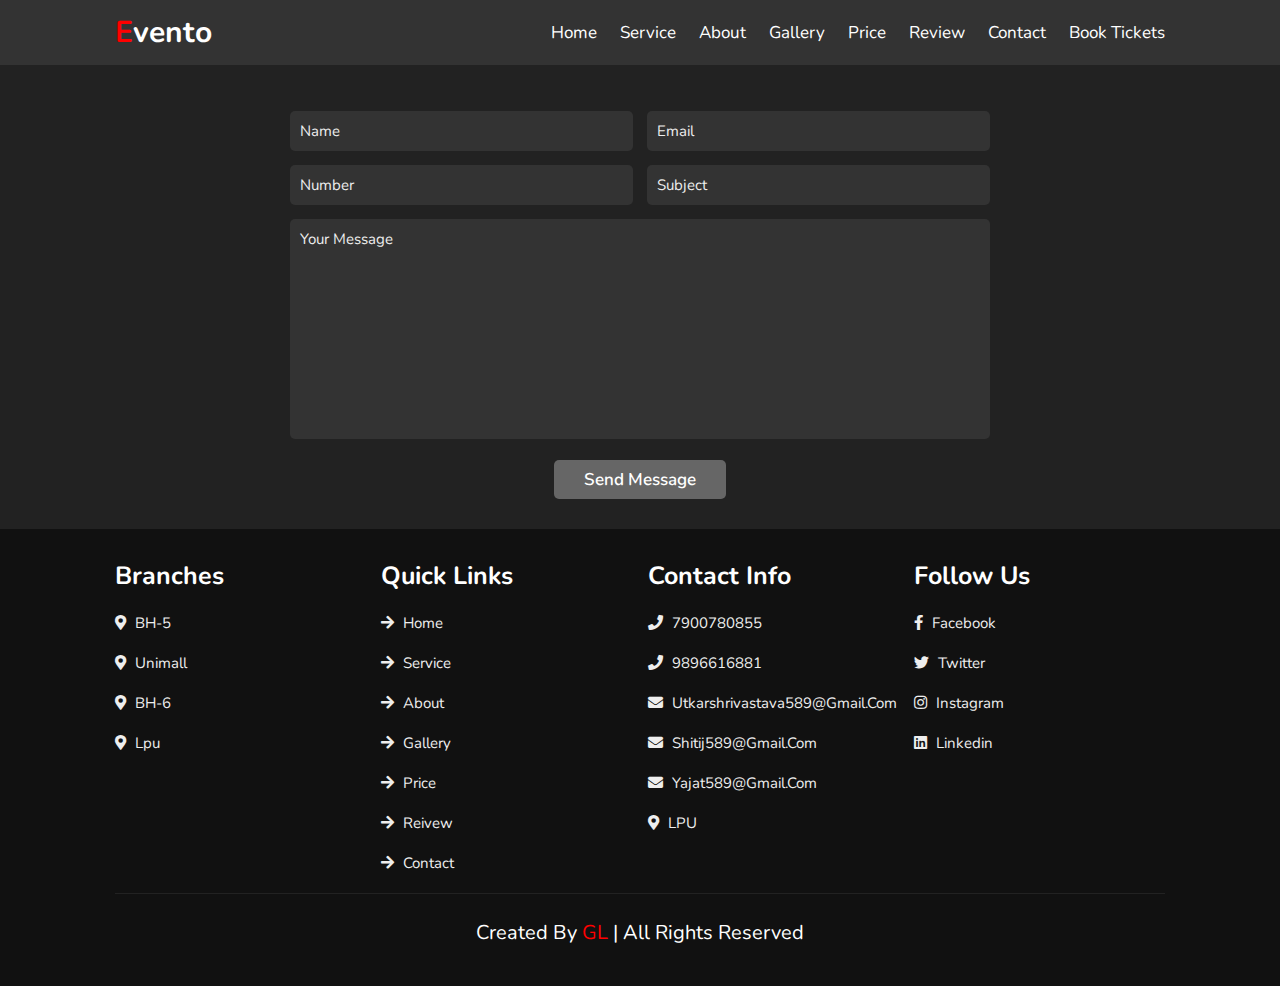
<file: contact.html>
<!DOCTYPE html>
<html lang="en">
  <head>
    <meta charset="UTF-8" />
    <meta http-equiv="X-UA-Compatible" content="IE=edge" />
    <meta name="viewport" content="width=device-width, initial-scale=1.0" />
    <title>Event Management Website</title>
    <!-- Swiper-js-Link -->
    <link
      rel="stylesheet"
      href="https://unpkg.com/swiper/swiper-bundle.min.css"
    />
    <!-- Font-cdn Link -->
    <link
      rel="stylesheet"
      href="https://cdnjs.cloudflare.com/ajax/libs/font-awesome/5.15.4/css/all.min.css"
    />
    <!-- CSS File Link -->
    <link rel="stylesheet" href="style.css" />
  </head>
  <body>
    <!-- Header section -->
  <header class="header">
      <a href="#" class="logo"><span>e</span>vento</a>

      <nav class="navbar">
        <a href="index.html">home</a>
        <a href="service.html">service</a>
        <a href="about.html">about</a>
        <a href="gallery.html">gallery</a>
        <a href="price.html">price</a>
        <a href="review.html">review</a>
        <a href="contact.html">contact</a>
        <a href="ticket.htm">book tickets</a>
    </nav>
  </header>
  <section class="contact" id="contact">

    <h1 class="heading6"> <span>contact</span> us </h1>

    <form action="" onsubmit="return(validate());">
        <div class="inputBox">
            <input type="text" placeholder="name" id="t1">
            <input type="email" placeholder="email" id="t2">
        </div>
        <div class="inputBox">
            <input type="text" placeholder="number" id="t5">
            <input type="text" placeholder="subject" >
        </div>
        <div>
        <textarea name="" placeholder="your message" id="t7" cols="30" rows="10"></textarea>
        </div>
        <input type="submit" value="send message" class="btn">
    </form>
  </section>
  <section class="footer">

    <div class="box-container">

        <div class="box">
            <h3>branches</h3>
            <a href="#"> <i class="fas fa-map-marker-alt"></i> BH-5 </a>
            <a href="#"> <i class="fas fa-map-marker-alt"></i> Unimall </a>
            <a href="#"> <i class="fas fa-map-marker-alt"></i> BH-6</a>
            <a href="https://www.bing.com/search?pglt=41&q=lpu&cvid=2a14c89ed49d4e5eabe766b05cf0dbec&gs_lcrp=EgZjaHJvbWUyBggAEEUYOTIGCAEQRRg7MgYIAhBFGDsyBggDEEUYOzIGCAQQRRg8MgYIBRBFGDwyBggGEEUYPDIGCAcQRRhA0gEIMTA2MWowajGoAgCwAgA&FORM=ANNTA1&PC=HCTS"> <i class="fas fa-map-marker-alt"></i> lpu </a>
        </div>

        <div class="box">
            <h3>quick links</h3>
            <a href="index.html"> <i class="fas fa-arrow-right"></i> home </a>
            <a href="service.html"> <i class="fas fa-arrow-right"></i> service </a>
            <a href="about.html"> <i class="fas fa-arrow-right"></i> about </a>
            <a href="gallery.html"> <i class="fas fa-arrow-right"></i> gallery </a>
            <a href="price.html"> <i class="fas fa-arrow-right"></i> price </a>
            <a href="review.html"> <i class="fas fa-arrow-right"></i> reivew </a>
            <a href="contact.html"> <i class="fas fa-arrow-right"></i> contact </a>
        </div>

        <div class="box">
          <h3>contact info</h3>
          <a href="#"> <i class="fas fa-phone"></i> 7900780855 </a>
          <a href="#"> <i class="fas fa-phone"></i> 9896616881 </a>
          <a href="#"> <i class="fas fa-envelope"></i> utkarshrivastava589@gmail.com </a>
          <a href="#"> <i class="fas fa-envelope"></i> shitij589@gmail.com </a>
          <a href="#"> <i class="fas fa-envelope"></i> yajat589@gmail.com </a>
          <a href="#"> <i class="fas fa-map-marker-alt"></i> LPU </a>
      </div>

      <div class="box">
        <h3>follow us</h3>
        <a href="https://www.facebook.com/utkarsh.utkarsh"> <i class="fab fa-facebook-f"></i> facebook </a>
        <a href="https://twitter.com/utkarsh"> <i class="fab fa-twitter"></i> twitter </a>
        <a href="https://www.instagram.com/kshitij589/?next=%2F"> <i class="fab fa-instagram"></i> instagram </a>
        <a href="https://www.linkedin.com/in/yajat589/"> <i class="fab fa-linkedin"></i> linkedin </a>
    </div>
  </div>
<div class="credit"><span>Created By <a href="https://wa.me/7900780855" target="_blank" class="btn1"> GL </a>| all rights reserved </div>
</section>
<script src="script.js"></script>
</body>
</html>
</file>
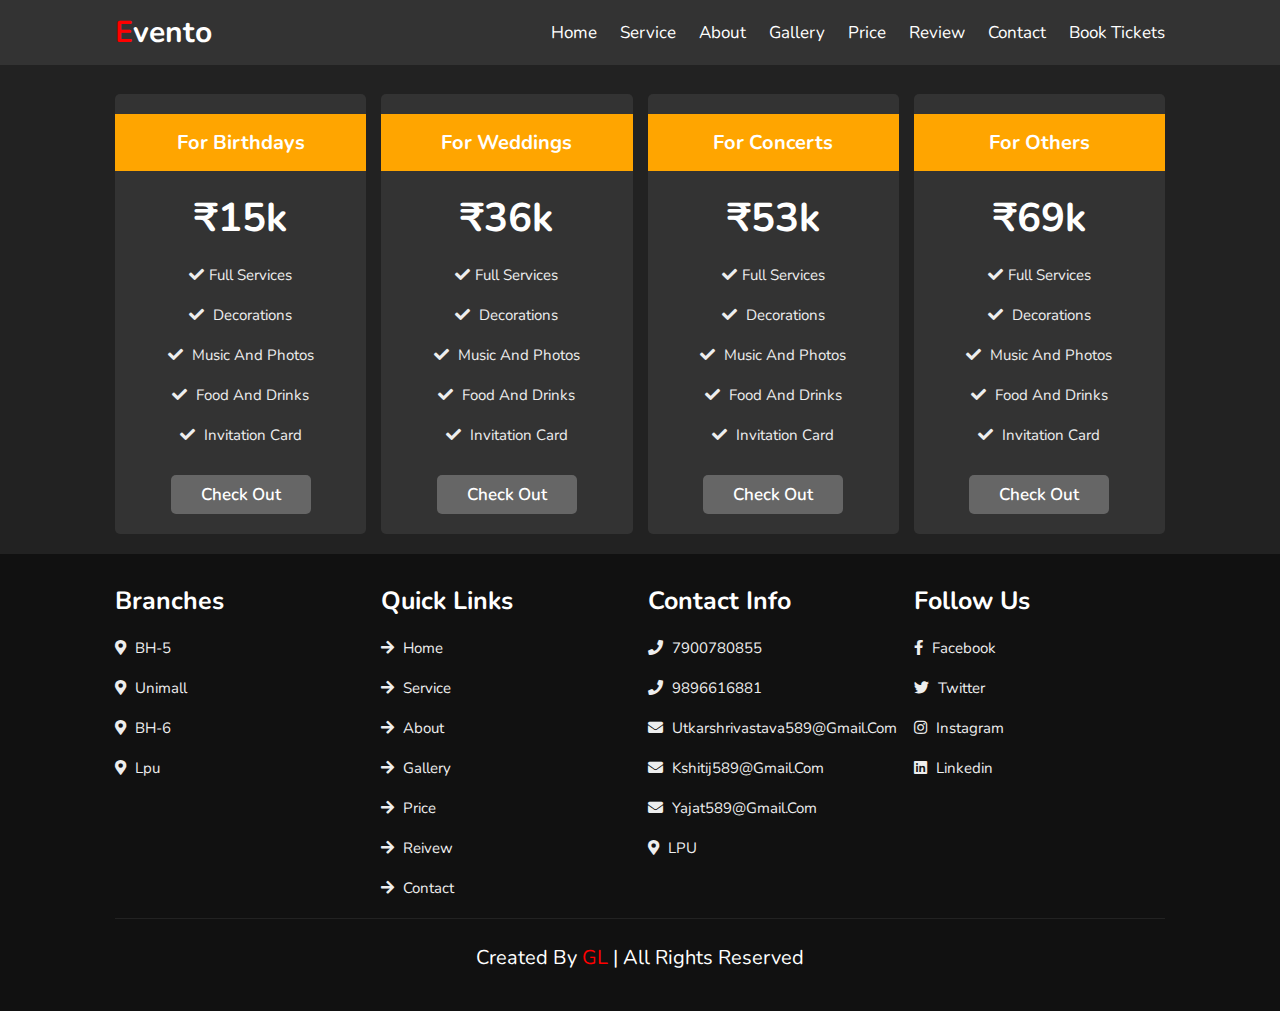
<file: price.html>
<!DOCTYPE html>
<html lang="en">
  <head>
    <meta charset="UTF-8" />
    <meta http-equiv="X-UA-Compatible" content="IE=edge" />
    <meta name="viewport" content="width=device-width, initial-scale=1.0" />
    <title>Event Management Website</title>
    <!-- Swiper-js-Link -->
    <link
      rel="stylesheet"
      href="https://unpkg.com/swiper/swiper-bundle.min.css"
    />
    <!-- Font-cdn Link -->
    <link
      rel="stylesheet"
      href="https://cdnjs.cloudflare.com/ajax/libs/font-awesome/5.15.4/css/all.min.css"
    />
    <!-- CSS File Link -->
    <link rel="stylesheet" href="style.css" />
  </head>
  <body>
    <!-- Header section -->
  <header class="header">
      <a href="#" class="logo"><span>e</span>vento</a>

      <nav class="navbar">
        <a href="index.html">home</a>
        <a href="service.html">service</a>
        <a href="about.html">about</a>
        <a href="gallery.html">gallery</a>
        <a href="price.html">price</a>
        <a href="review.html">review</a>
        <a href="contact.html">contact</a>
        <a href="ticket.htm">book tickets</a>
    </nav>
  </header>
  <section class="price" id="price">

    <h1 class="heading4"> our <span>price</span> </h1>

    <div class="box-container">

        <div class="box">
            <h3 class="title">for birthdays</h3>
            <h3 class="amount">&#8377;15k</h3>
            <ul>
                <li><i class="fas fa-check"></i>full services</li>
                <li> <i class="fas fa-check"></i> decorations </li>
                <li> <i class="fas fa-check"></i> music and photos </li>
                <li> <i class="fas fa-check"></i> food and drinks </li>
                <li> <i class="fas fa-check"></i> invitation card </li>
            </ul>
            <a href="#" class="btn">check out</a>
        </div>

        <div class="box">
            <h3 class="title">for weddings</h3>
            <h3 class="amount">&#8377;36k</h3>
            <ul>
                <li><i class="fas fa-check"></i>full services</li>
                <li> <i class="fas fa-check"></i> decorations </li>
                <li> <i class="fas fa-check"></i> music and photos </li>
                <li> <i class="fas fa-check"></i> food and drinks </li>
                <li> <i class="fas fa-check"></i> invitation card </li>
            </ul>
            <a href="#" class="btn">check out</a>
        </div>

        <div class="box">
            <h3 class="title">for concerts</h3>
            <h3 class="amount">&#8377;53k</h3>
            <ul>
                <li><i class="fas fa-check"></i>full services</li>
                <li> <i class="fas fa-check"></i> decorations </li>
                <li> <i class="fas fa-check"></i> music and photos </li>
                <li> <i class="fas fa-check"></i> food and drinks </li>
                <li> <i class="fas fa-check"></i> invitation card </li>
            </ul>
            <a href="#" class="btn">check out</a>
        </div>

        <div class="box">
            <h3 class="title">for others</h3>
            <h3 class="amount">&#8377;69k</h3>
            <ul>
                <li><i class="fas fa-check"></i>full services</li>
                <li> <i class="fas fa-check"></i> decorations </li>
                <li> <i class="fas fa-check"></i> music and photos </li>
                <li> <i class="fas fa-check"></i> food and drinks </li>
                <li> <i class="fas fa-check"></i> invitation card </li>
            </ul>
            <a href="#" class="btn">check out</a>
        </div>
    </div>
  </section>
  <section class="footer">

    <div class="box-container">

        <div class="box">
            <h3>branches</h3>
            <a href="#"> <i class="fas fa-map-marker-alt"></i> BH-5 </a>
            <a href="#"> <i class="fas fa-map-marker-alt"></i> Unimall </a>
            <a href="#"> <i class="fas fa-map-marker-alt"></i> BH-6</a>
            <a href="https://www.bing.com/search?pglt=41&q=lpu&cvid=2a14c89ed49d4e5eabe766b05cf0dbec&gs_lcrp=EgZjaHJvbWUyBggAEEUYOTIGCAEQRRg7MgYIAhBFGDsyBggDEEUYOzIGCAQQRRg8MgYIBRBFGDwyBggGEEUYPDIGCAcQRRhA0gEIMTA2MWowajGoAgCwAgA&FORM=ANNTA1&PC=HCTS"> <i class="fas fa-map-marker-alt"></i> lpu </a>
        </div>

        <div class="box">
            <h3>quick links</h3>
            <a href="index.html"> <i class="fas fa-arrow-right"></i> home </a>
            <a href="service.html"> <i class="fas fa-arrow-right"></i> service </a>
            <a href="about.html"> <i class="fas fa-arrow-right"></i> about </a>
            <a href="gallery.html"> <i class="fas fa-arrow-right"></i> gallery </a>
            <a href="price.html"> <i class="fas fa-arrow-right"></i> price </a>
            <a href="review.html"> <i class="fas fa-arrow-right"></i> reivew </a>
            <a href="contact.html"> <i class="fas fa-arrow-right"></i> contact </a>
        </div>

        <div class="box">
          <h3>contact info</h3>
          <a href="#"> <i class="fas fa-phone"></i> 7900780855 </a>
          <a href="#"> <i class="fas fa-phone"></i> 9896616881 </a>
          <a href="#"> <i class="fas fa-envelope"></i> utkarshrivastava589@gmail.com </a>
          <a href="#"> <i class="fas fa-envelope"></i> kshitij589@gmail.com </a>
          <a href="#"> <i class="fas fa-envelope"></i> yajat589@gmail.com </a>
          <a href="#"> <i class="fas fa-map-marker-alt"></i> LPU </a>
      </div>
      <div class="box">
        <h3>follow us</h3>
        <a href="https://www.facebook.com/utkarsh.utkarsh"> <i class="fab fa-facebook-f"></i> facebook </a>
        <a href="https://twitter.com/utkarsh"> <i class="fab fa-twitter"></i> twitter </a>
        <a href="https://www.instagram.com/kshitij589/?next=%2F"> <i class="fab fa-instagram"></i> instagram </a>
        <a href="https://www.linkedin.com/in/yajat589/"> <i class="fab fa-linkedin"></i> linkedin </a>
    </div>
  </div>
<div class="credit"><span>Created By <a href="https://wa.me/7900780855" target="_blank" class="btn1"> GL </a>| all rights reserved </div>
</section>

</body>
</html>
</file>
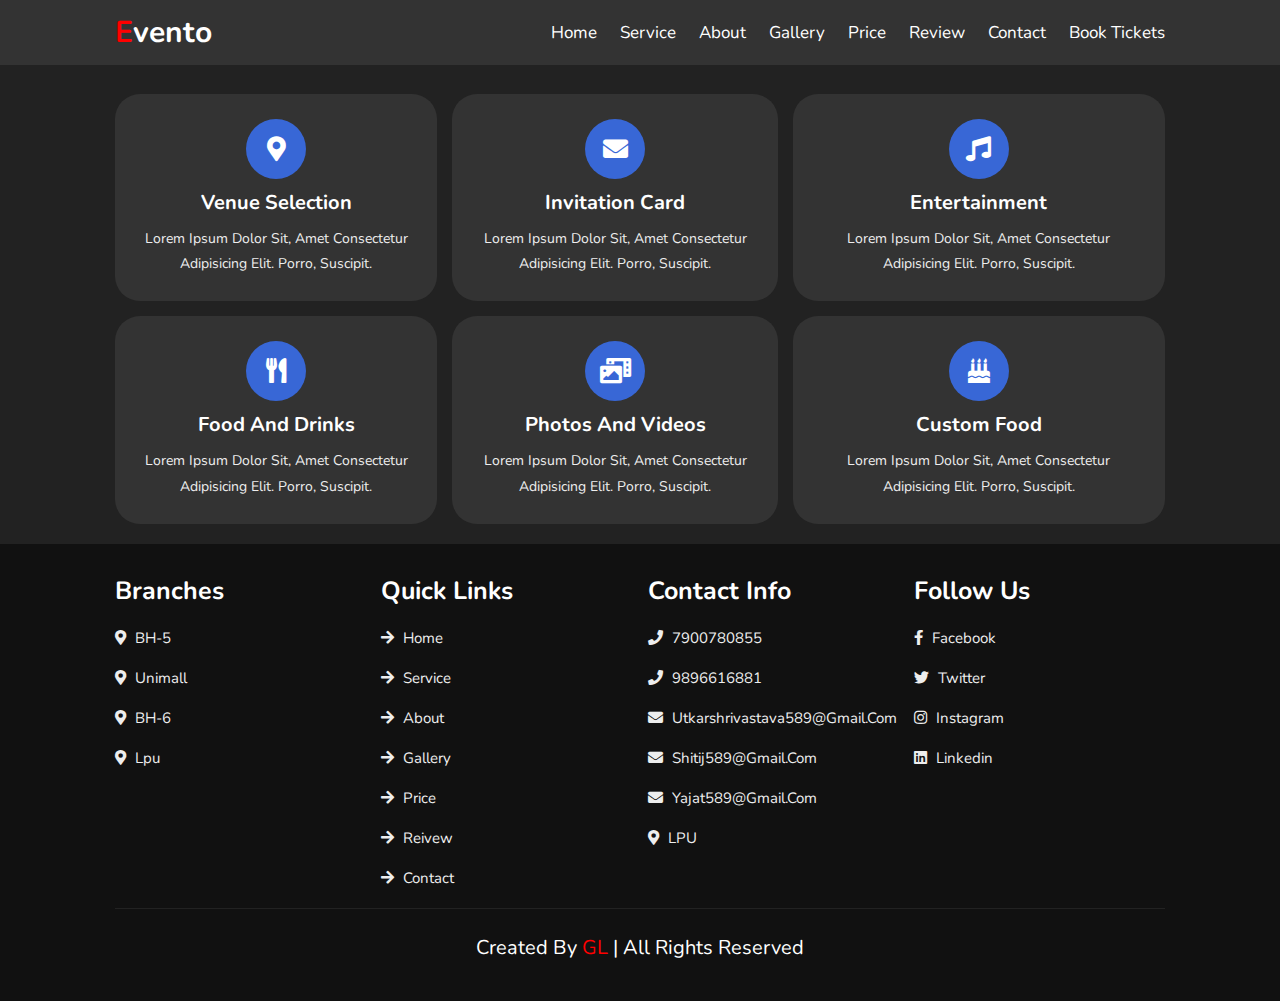
<file: service.html>
<!DOCTYPE html>
<html lang="en">
  <head>
    <meta charset="UTF-8" />
    <meta http-equiv="X-UA-Compatible" content="IE=edge" />
    <meta name="viewport" content="width=device-width, initial-scale=1.0" />
    <title>Event Management Website</title>
    <!-- Swiper-js-Link -->
    <link
      rel="stylesheet"
      href="https://unpkg.com/swiper/swiper-bundle.min.css"
    />
    <!-- Font-cdn Link -->
    <link
      rel="stylesheet"
      href="https://cdnjs.cloudflare.com/ajax/libs/font-awesome/5.15.4/css/all.min.css"
    />
    <!-- CSS File Link -->
    <link rel="stylesheet" href="style.css" />
  </head>
  <body>
    <!-- Header section -->
  <header class="header">
      <a href="#" class="logo"><span>e</span>vento</a>
      <nav class="navbar">
        <a href="index.html">home</a>
        <a href="service.html">service</a>
        <a href="about.html">about</a>
        <a href="gallery.html">gallery</a>
        <a href="price.html">price</a>
        <a href="review.html">review</a>
        <a href="contact.html">contact</a>
        <a href="ticket.htm">book tickets</a>
    </nav>
  </header>

   
    <!-- Service Section -->

    <section class="service" id="service">
      <h1 class="heading1">our <span>services</span></h1>

      <div class="box-container">
        <div class="box">
          <i class="fas fa-map-marker-alt"></i>
          <h3>venue selection</h3>
          <p>
            Lorem ipsum dolor sit, amet consectetur adipisicing elit. Porro,
            suscipit.
          </p>
        </div>

        <div class="box">
          <i class="fas fa-envelope"></i>
          <h3>invitation card</h3>
          <p>
            Lorem ipsum dolor sit, amet consectetur adipisicing elit. Porro,
            suscipit.
          </p>
        </div>

        <div class="box">
          <i class="fas fa-music"></i>
          <h3>entertainment</h3>
          <p>
            Lorem ipsum dolor sit, amet consectetur adipisicing elit. Porro,
            suscipit.
          </p>
        </div>

        <div class="box">
          <i class="fas fa-utensils"></i>
          <h3>food and drinks</h3>
          <p>
            Lorem ipsum dolor sit, amet consectetur adipisicing elit. Porro,
            suscipit.
          </p>
        </div>

        <div class="box">
          <i class="fas fa-photo-video"></i>
          <h3>photos and videos</h3>
          <p>
            Lorem ipsum dolor sit, amet consectetur adipisicing elit. Porro,
            suscipit.
          </p>
        </div>

        <div class="box">
          <i class="fas fa-birthday-cake"></i>
          <h3>custom food</h3>
          <p>
            Lorem ipsum dolor sit, amet consectetur adipisicing elit. Porro,
            suscipit.
          </p>
        </div>
    </div>
  </section>
 
  <section class="footer">

    <div class="box-container">

        <div class="box">
            <h3>branches</h3>
            <a href="#"> <i class="fas fa-map-marker-alt"></i> BH-5 </a>
            <a href="#"> <i class="fas fa-map-marker-alt"></i> Unimall </a>
            <a href="#"> <i class="fas fa-map-marker-alt"></i> BH-6</a>
            <a href="https://www.bing.com/search?pglt=41&q=lpu&cvid=2a14c89ed49d4e5eabe766b05cf0dbec&gs_lcrp=EgZjaHJvbWUyBggAEEUYOTIGCAEQRRg7MgYIAhBFGDsyBggDEEUYOzIGCAQQRRg8MgYIBRBFGDwyBggGEEUYPDIGCAcQRRhA0gEIMTA2MWowajGoAgCwAgA&FORM=ANNTA1&PC=HCTS"> <i class="fas fa-map-marker-alt"></i> lpu </a>
        </div>

        <div class="box">
            <h3>quick links</h3>
            <a href="index.html"> <i class="fas fa-arrow-right"></i> home </a>
            <a href="service.html"> <i class="fas fa-arrow-right"></i> service </a>
            <a href="about.html"> <i class="fas fa-arrow-right"></i> about </a>
            <a href="gallery.html"> <i class="fas fa-arrow-right"></i> gallery </a>
            <a href="price.html"> <i class="fas fa-arrow-right"></i> price </a>
            <a href="review.html"> <i class="fas fa-arrow-right"></i> reivew </a>
            <a href="contact.html"> <i class="fas fa-arrow-right"></i> contact </a>
        </div>

        <div class="box">
          <h3>contact info</h3>
          <a href="#"> <i class="fas fa-phone"></i> 7900780855 </a>
          <a href="#"> <i class="fas fa-phone"></i> 9896616881 </a>
          <a href="#"> <i class="fas fa-envelope"></i> utkarshrivastava589@gmail.com </a>
          <a href="#"> <i class="fas fa-envelope"></i> shitij589@gmail.com </a>
          <a href="#"> <i class="fas fa-envelope"></i> yajat589@gmail.com </a>
          <a href="#"> <i class="fas fa-map-marker-alt"></i> LPU </a>
        </div>
        
        <div class="box">
          <h3>follow us</h3>
          <a href="https://www.facebook.com/utkarsh.utkarsh"> <i class="fab fa-facebook-f"></i> facebook </a>
          <a href="https://twitter.com/utkarsh"> <i class="fab fa-twitter"></i> twitter </a>
          <a href="https://www.instagram.com/kshitij589/?next=%2F"> <i class="fab fa-instagram"></i> instagram </a>
          <a href="https://www.linkedin.com/in/yajat589/"> <i class="fab fa-linkedin"></i> linkedin </a>
      </div>
    </div>
  <div class="credit"><span>Created By <a href="https://wa.me/7900780855" target="_blank" class="btn1"> GL </a>| all rights reserved </div>
</section>

</body>
</html>
</file>
<file: style.css>
@import url("https://fonts.googleapis.com/css2?family=Nunito:wght@200;600;700&display=swap");

/*...Header Section..........................................................................*/

* {
  font-family: "Nunito", sans-serif;
  margin: 0;
  padding: 0;
  box-sizing: border-box;
  outline: none;
  border: none;
  text-decoration: none;
  text-transform: capitalize;
  transition: 0.2s linear;
}

html {
  font-size: 62.5%;
  overflow-x: hidden;
  scroll-padding-top: 7.6rem;
  scroll-behavior: smooth;
}

html::-webkit-scrollbar {
  width: 10px;
}

html::-webkit-scrollbar-track {
  background: #444;
}

html::-webkit-scrollbar-thumb {
  background: gray;
  border-radius: 80rem;
}

body {
  background: #222;
}

.header {
  position: fixed;
  top: 0px;
  left: 0;
  right: 0;
  z-index: 10000;
  background: #333;
  display: flex;
  align-items: center;
  justify-content: space-between;
  padding: 1.2rem 9%;
}

.heading span {
  color: red;
  text-transform: uppercase;
}

.header .logo {
  font-weight: bolder;
  color: #fff;
  font-size: 3rem;
}

.header .logo span {
  color: red;
}

.header .navbar a {
  font-size: 1.7rem;
  color: #fff;
  margin-left: 2rem;
}

.header .navbar a:hover {
  color: red;
}

/*...Home Section.............................................................................*/

section {
  padding: 2rem 9%;
}

.home .content {
  
  text-align: center;
  padding-top: 6rem;
  margin: 2rem auto;
  max-width: 70rem;
}

.home .content h3 {
  color: #fff;
  font-size: 4.5rem;
  text-transform: uppercase;
}

.home .content h3 span {
  color: red;
  text-transform: uppercase;
}
.btn {
  margin-top: 1rem;
  display: inline-block;
  padding: 0.8rem 3rem;
  font-size: 1.7rem;
  border-radius: 0.5rem;
  background: #666;
  color: #fff;
  cursor: pointer;
  font-weight: 600;
}

.btn:hover {
  background: #40c3e4;
}
.home .home-slider .swiper-slide {
  display: flex;
  justify-content: center;
  overflow: hidden;
  border-radius: 0.5rem;
  height: 50rem;
  width: 35rem;
}

.home .home-slider .swiper-slide img {
  height: 100%;
  width: 100%;
  object-fit: cover;
}

/*...Heading Section............................................................................*/

.heading {
  text-align: center;
  padding-bottom: 2rem;
  color: #fff;
  text-transform: uppercase;
  font-size: 4rem;
}

.heading span {
  color: blue;
  text-transform: uppercase;
}

/*...Service Section............................................................................*/

.heading1 {
  text-align: center;
  padding-bottom: 2rem;
  color: #fff;
  text-transform: uppercase;
  font-size: 4rem;
}

.heading1 span {
  color: #3867d6;
  text-transform: uppercase;
}
.service .box-container {
  display: grid;
  grid-template-columns: auto auto auto;
  gap: 1.5rem;
}

.service .box-container .box {
  border-radius: 2.5rem;
  background: #333;
  text-align: center;
  padding: 2.5rem;
}

.service .box-container .box i {
  height: 6rem;
  width: 6rem;
  line-height: 6rem;
  border-radius: 50%;
  font-size: 2.5rem;
  background: #3867d6;
  color: #fff;
}

.service .box-container .box i:hover {
  background: red;
}
.service .box-container .box h3 {
  font-size: 2rem;
  color: #fff;
  padding: 1rem 0;
}

.service .box-container .box p {
  font-size: 1.4rem;
  color: #eee;
  line-height: 1.8;
}

/*...About Section..............................................................................*/

.heading2 {
  text-align: center;
  padding-bottom: 2rem;
  color: #fff;
  text-transform: uppercase;
  font-size: 4rem;
}

.heading2 span {
  color: #e46b40;
  text-transform: uppercase;
}
.about .row{
    display: flex;
    align-items: center;
    flex-wrap: wrap;
    gap:1.5rem;
}

.about .row .image{
    flex:1 1 45rem;
    padding:1rem;
}

.about .row .image img{ 
    width: 100%;
    border-radius: .5rem;
    border:1rem solid #333;
}

.about .row .content{
    flex:1 1 45rem;
}

.about .row .content h3{
    font-size: 3.5rem;
    color: white;
}

.about .row .content p{
    font-size: 1.5rem;
    color:#eee;
    padding:1rem 0;
    line-height: 2;
}

 /*...Gallery Section................................................................................*/

.heading3 {
  text-align: center;
  padding-bottom: 2rem;
  color: #fff;
  text-transform: uppercase;
  font-size: 4rem;
}

.heading3 span {
  color: violet;
  text-transform: uppercase;
}
.gallery .box-container{
    display: grid;
    grid-template-columns: repeat(auto-fit, minmax(27rem, 1fr));
    gap:1.5rem;
}

.gallery .box-container .box{
    position: relative;
    border:1rem solid #333;
    border-radius: .5rem;
    height: 25rem;
    cursor: pointer;
    overflow: hidden;
}

.gallery .box-container .box img{
    height: 100%;
    width: 100%;
    object-fit: cover;
}

.gallery .box-container .box:hover img{
    transform: scale(1.1);
    filter: grayscale();
}

.gallery .box-container .box .title{
    position: absolute;
    top:-10rem; left:0; right: 0;
    background:#333;
    color:#fff;
    text-align: center;
    padding-bottom: 1rem;
    font-size: 2rem;
}

.gallery .box-container .box:hover .title{
    top:0;
}

.gallery .box-container .box .icons{
    position: absolute;
    bottom:-10rem; left:0; right: 0;
    background:#333;
    padding-top: 1rem;
    text-align: center;
}

.gallery .box-container .box:hover .icons{
    bottom: 0;
}

.gallery .box-container .box .icons a{
    font-size: 2rem;
    margin:.5rem 1rem;
    color:#fff;
}

.gallery .box-container .box .icons a:hover{
    color:var(--main-color);
}

 /*...Price Section................................................................................*/

 .heading4 {
  text-align: center;
  padding-bottom: 2rem;
  color: #fff;
  text-transform: uppercase;
  font-size: 4rem;
}

.heading4 span {
  color: orange;
  text-transform: uppercase;
}
 .price .box-container{
    display: grid;
    grid-template-columns: repeat(auto-fit, minmax(25rem, 1fr));
    gap:1.5rem;
}

.price .box-container .box{
    padding:2rem 0;
    background:#333;
    border-radius: .5rem;
    text-align: center;
}

.price .box-container .box:hover{
    transform: scale(1.03);
}

.price .box-container .box .title{
    background:orange;
    color:#fff;
    padding:1.5rem 0;
    font-size: 2rem;
}

.price .box-container .box .amount{
    color:#fff;
    padding-top: 2rem;
    font-size: 4rem;
}

.price .box-container .box ul{
    list-style-type: none;
    padding:1rem 0;
}

.price .box-container .box ul li{
    font-size: 1.5rem;
    color:#eee;
    padding:1rem 0;
}

.price .box-container .box ul li i{
    color:var(--main-color);
    padding-right: .5rem;
}

 /*...Review Section................................................................................*/

 .heading5 {
  text-align: center;
  padding-bottom: 2rem;
  color: #fff;
  text-transform: uppercase;
  font-size: 4rem;
}

.heading5 span {
  color: green;
  text-transform: uppercase;
}
.reivew{
 align-content: space-between;
}
 .reivew .box{
    border-radius: .5rem;
    background: #333;
    padding:2rem;
    position: relative;
}

.reivew .box .fa-quote-right{
    position: absolute;
    top:2rem; right: 2rem;
    color:var(--main-color);
    font-size: 5rem;
}

.reivew .box .user{
    display: flex;
    align-items: center;
    gap:1.5rem;
    padding-bottom: 1rem;
}

.reivew .box .user img{
    height:7rem;
    width: 7rem;
    border-radius: 50%;
    object-fit: cover;
}

.reivew .box .user h3{
    font-size: 2rem;
    color:#fff;
}

.reivew .box .user span{
    font-size: 1.5rem;
    color:#eee;
}

.reivew .box p{
    line-height: 2;
    color:#eee;
    padding:.5rem 0;
    font-size: 1.6rem;
}

/*...Contact Section................................................................................*/

.heading6 {
  text-align: center;
  padding-bottom: 2rem;
  color: #fff;
  text-transform: uppercase;
  font-size: 4rem;
}

.heading6 span {
  color: #0dc1a8;
  text-transform: uppercase;
}
.contact form{
    max-width: 70rem;
    margin:1rem auto;
    text-align: center;
}

.contact form .inputBox{
    display: flex;
    justify-content: space-between;
    flex-wrap: wrap;
}

.contact form .inputBox input,
.contact form textarea{
    width: 100%;
    background:#333;
    border-radius: .5rem;
    padding:1rem;
    margin:.7rem 0;
    font-size: 1.5rem;
    color:#fff;
    text-transform: none;
}

.contact form .inputBox input::placeholder,
.contact form textarea::placeholder{
    color:#eee;
    text-transform: capitalize;
}

.contact form .inputBox input:focus,
.contact form textarea:focus{
    background:#444;
}

.contact form .inputBox input{
    width: 49%;
}

.contact form textarea{
    resize: none;
}

/*...Footer Section................................................................................*/

 .footer{
    background:#111;
}

.footer .box-container{
    display: grid;
    grid-template-columns: repeat(auto-fit, minmax(25rem, 1fr));
    gap:1.5rem;
}

.footer .box-container .box h3{
    font-size: 2.5rem;
    padding:1rem 0;
    color:#fff;
}

.footer .box-container .box a{
    display: block;
    font-size: 1.5rem;
    padding:1rem 0;
    color:#eee;
}

.footer .box-container .box a i{
    padding-right: .5rem;
    color:var(--main-color);
}

.footer .box-container .box a:hover i{
    padding-right: 1.5rem;
    color:#fff;
}

.footer .credit{
    text-align: center;
    border-top: .1rem solid #222;
    color:#fff;
    padding:2rem;
    padding-top: 2.5rem;
    margin-top: 1rem;
    font-size: 2rem;
}
.btn1{
    border: none;
    color: red;
}

.footer .credit span{
    color:var(--main-color);
}
</file>
